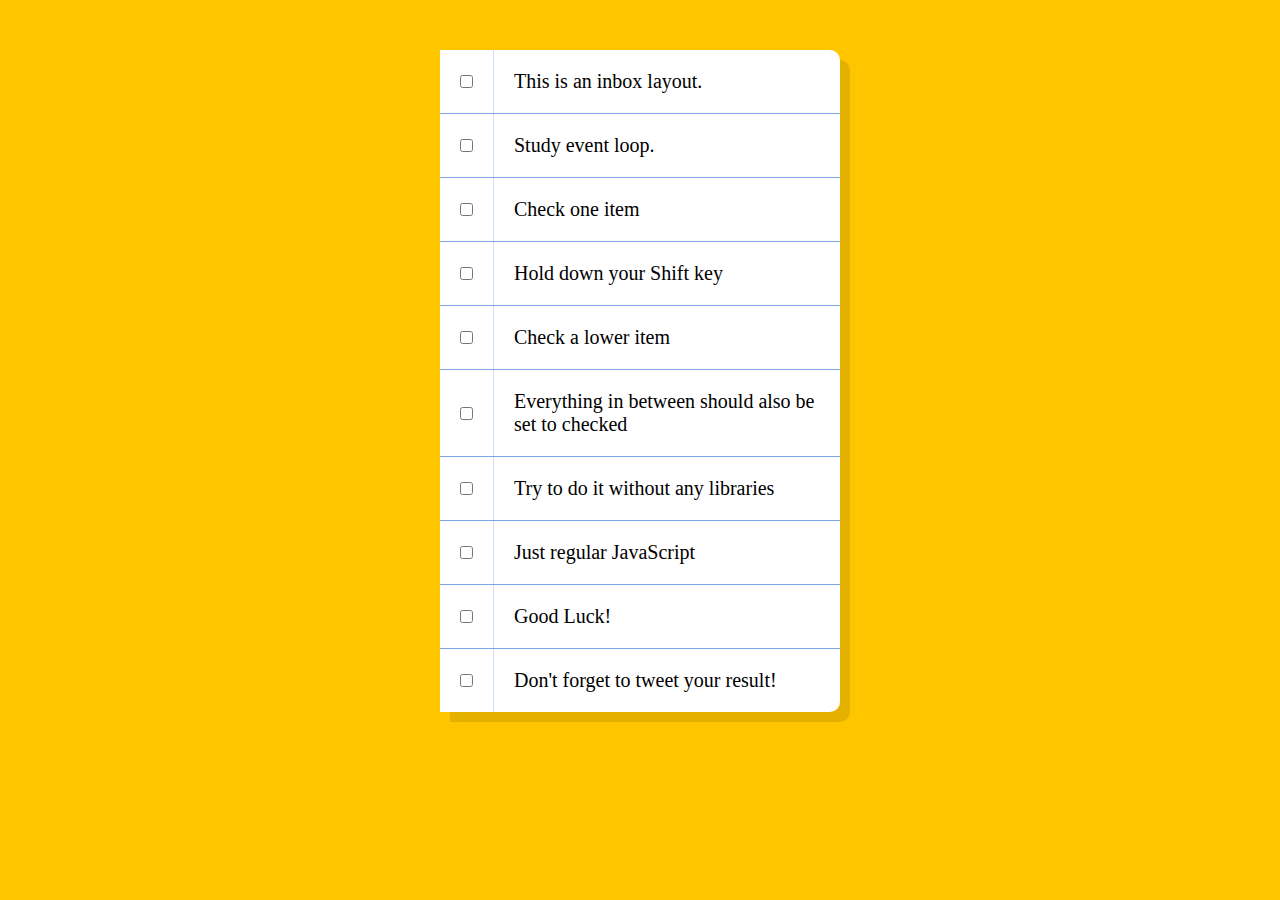
<file: week4/day10/index.html>
<!DOCTYPE html>
<html lang="en">
  <head>
    <meta charset="UTF-8" />
    <title>Hold Shift to Check Multiple Checkboxes</title>
    <link rel="icon" href="https://fav.farm/🔥" />
  </head>
  <body>
    <style>
      html {
        font-family: sans-serif;
        background: #ffc600;
      }

      .inbox {
        max-width: 400px;
        margin: 50px auto;
        background: white;
        border-top-right-radius: 0.625rem;
        border-bottom-right-radius: 0.625rem;
        box-shadow: 10px 10px 0 rgba(0, 0, 0, 0.1);
      }

      .item {
        display: flex;
        align-items: center;
        border-bottom: 1px solid #7ca3e2;
      }

      .item:last-child {
        border-bottom: 0;
      }

      input:checked + p {
        background: #f9f9f9;
        text-decoration: line-through;
      }

      input[type="checkbox"] {
        margin: 20px;
      }

      p {
        margin: 0;
        padding: 20px;
        transition: background 0.2s;
        flex: 1;
        font-family: "helvetica neue";
        font-size: 20px;
        font-weight: 200;
        border-left: 1px solid #d1e2ff;
      }
    </style>
    <!--
   The following is a common layout you would see in an email client.

   When a user clicks a checkbox, holds Shift, and then clicks another checkbox a few rows down, all the checkboxes inbetween those two checkboxes should be checked.

  -->
    <div class="inbox">
      <div class="item">
        <input type="checkbox" />
        <p>This is an inbox layout.</p>
      </div>
      <div class="item">
        <input type="checkbox" />
        <p>Study event loop.</p>
      </div>
      <div class="item">
        <input type="checkbox" />
        <p>Check one item</p>
      </div>
      <div class="item">
        <input type="checkbox" />
        <p>Hold down your Shift key</p>
      </div>
      <div class="item">
        <input type="checkbox" />
        <p>Check a lower item</p>
      </div>
      <div class="item">
        <input type="checkbox" />
        <p>Everything in between should also be set to checked</p>
      </div>
      <div class="item">
        <input type="checkbox" />
        <p>Try to do it without any libraries</p>
      </div>
      <div class="item">
        <input type="checkbox" />
        <p>Just regular JavaScript</p>
      </div>
      <div class="item">
        <input type="checkbox" />
        <p>Good Luck!</p>
      </div>
      <div class="item">
        <input type="checkbox" />
        <p>Don't forget to tweet your result!</p>
      </div>
    </div>

    <script>
        // const inputs = [...document.querySelectorAll("[type=checkbox]")];
        // const arrchecked = [];
        // for (input of inputs) {
        //   input.addEventListener("click", (event) => {
        //     if (event.target.checked) {
        //       const index = inputs.indexOf(event.target);
        //       arrchecked.push(index + 1);
        //       arrchecked.sort((a, b) => a - b);
        //       if (arrchecked.length >= 2) {
        //         for (
        //           i = arrchecked[0];
        //           i <= arrchecked[arrchecked.length - 1] - 2;
        //           i++
        //         ) {
        //           inputs[i].checked = true;
        //         }
        //       }
        //     }
        //   });
        // }
      const checkboxes = document.querySelectorAll("[type=checkbox]");
      const checkedIndexes = [];

      function updateCheckedIndexes() {
        checkedIndexes.length = 0; // Clear the array
        checkboxes.forEach((checkbox, index) => {
          if (checkbox.checked) {
            checkedIndexes.push(index);
          }
        });
        checkedIndexes.sort((a, b) => a - b);
      }

      function updateCheckedRange() {
        if (checkedIndexes.length >= 2) {
          const start = checkedIndexes[0];
          const end = checkedIndexes[checkedIndexes.length - 1];
          for (let i = start; i < end; i++) {
            checkboxes[i].checked = true;
          }
        }
      }

      checkboxes.forEach((checkbox) => {
        checkbox.addEventListener("click", (event) => {
          if (event.target.checked) {
            updateCheckedIndexes();
            updateCheckedRange();
          }
        });
      });

    </script>
  </body>
</html>
</file>
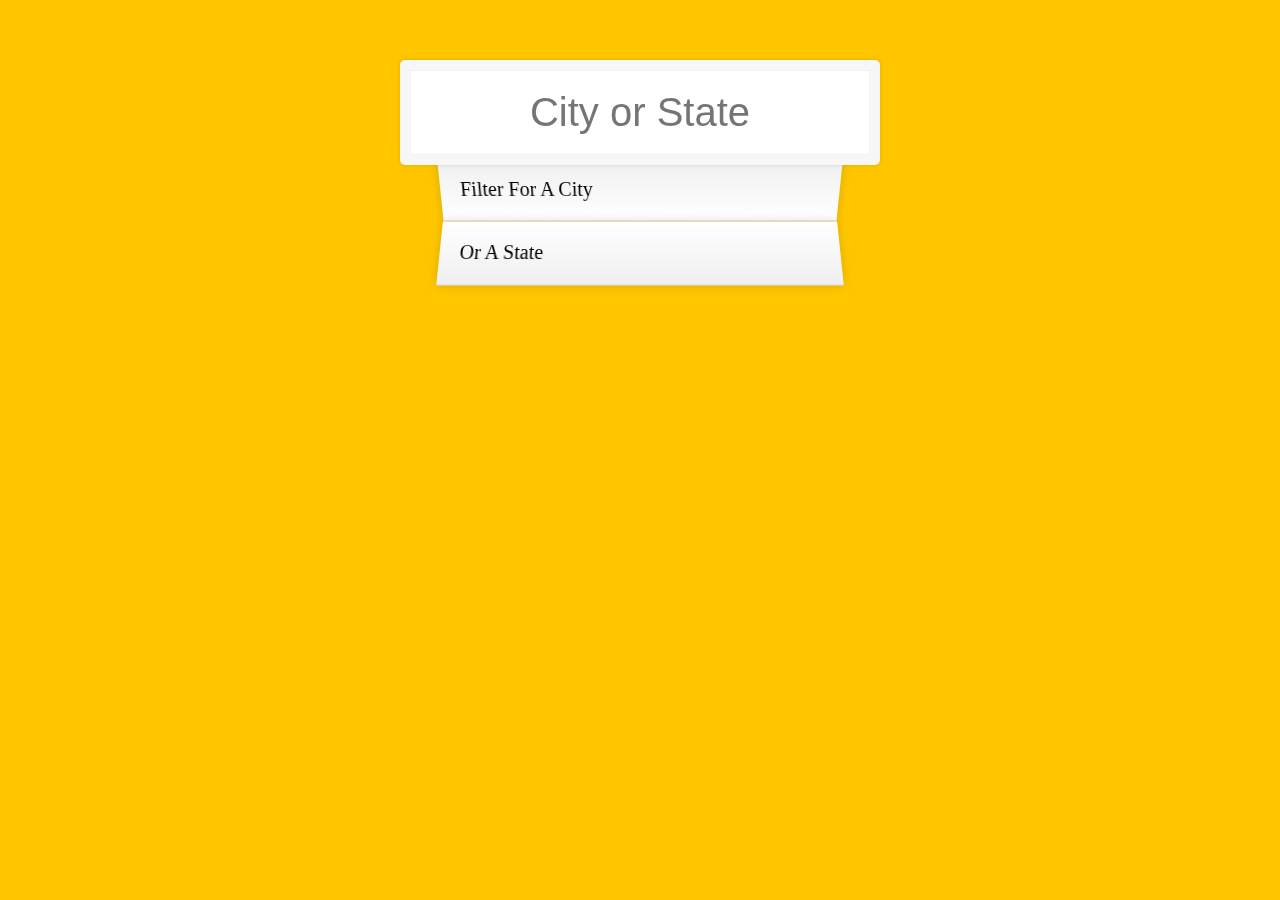
<file: week4/day6/index.html>
<!DOCTYPE html>
<html lang="en">
  <head>
    <meta charset="UTF-8" />
    <title>Type Ahead 👀</title>
    <link rel="stylesheet" href="style.css" />
    <link rel="icon" href="https://fav.farm/✅" />
  </head>
  <body>
    <form class="search-form">
      <input type="text" class="search" placeholder="City or State" />
      <ul class="suggestions">
        <li>Filter for a city</li>
        <li>or a state</li>
      </ul>
    </form>
    <script>
      const endpoint =
        "https://gist.githubusercontent.com/Miserlou/c5cd8364bf9b2420bb29/raw/2bf258763cdddd704f8ffd3ea9a3e81d25e2c6f6/cities.json";

      const cities = [];
      fetch(endpoint)
        .then((blob) => blob.json())
        .then((data) => cities.push(...data));

      function findMatches(wordToMatch, cities) {
        return cities.filter((place) => {
                            const regex = new RegExp(wordToMatch, "gi");
          return place.city.match(regex) || place.state.match(regex);
        });
      }

      function numberWithCommas(x) {
        return x.toString().replace(/\B(?=(\d{3})+(?!\d))/g, ",");
      }

      function displayMatches() {
        const matchArray = findMatches(this.value, cities);
        const html = matchArray
          .map((place) => {
           
            const regex = new RegExp(this.value, "gi");
            const cityName = place.city.replace(
              regex,
              `<span class="hl">${this.value}</span>`
            );
            const stateName = place.state.replace(
              regex,
              `<span class="hl">${this.value}</span>`
            );
            return `
      <li>
        <span class="name">${cityName}, ${stateName}</span>
        <span class="population">${numberWithCommas(place.population)}</span>
      </li>
    `;
          })
          .join("");
        suggestions.innerHTML = html;
      }

      const searchInput = document.querySelector(".search");
      const suggestions = document.querySelector(".suggestions");

      searchInput.addEventListener("input", displayMatches);
    </script>
  </body>
</html>
</file>
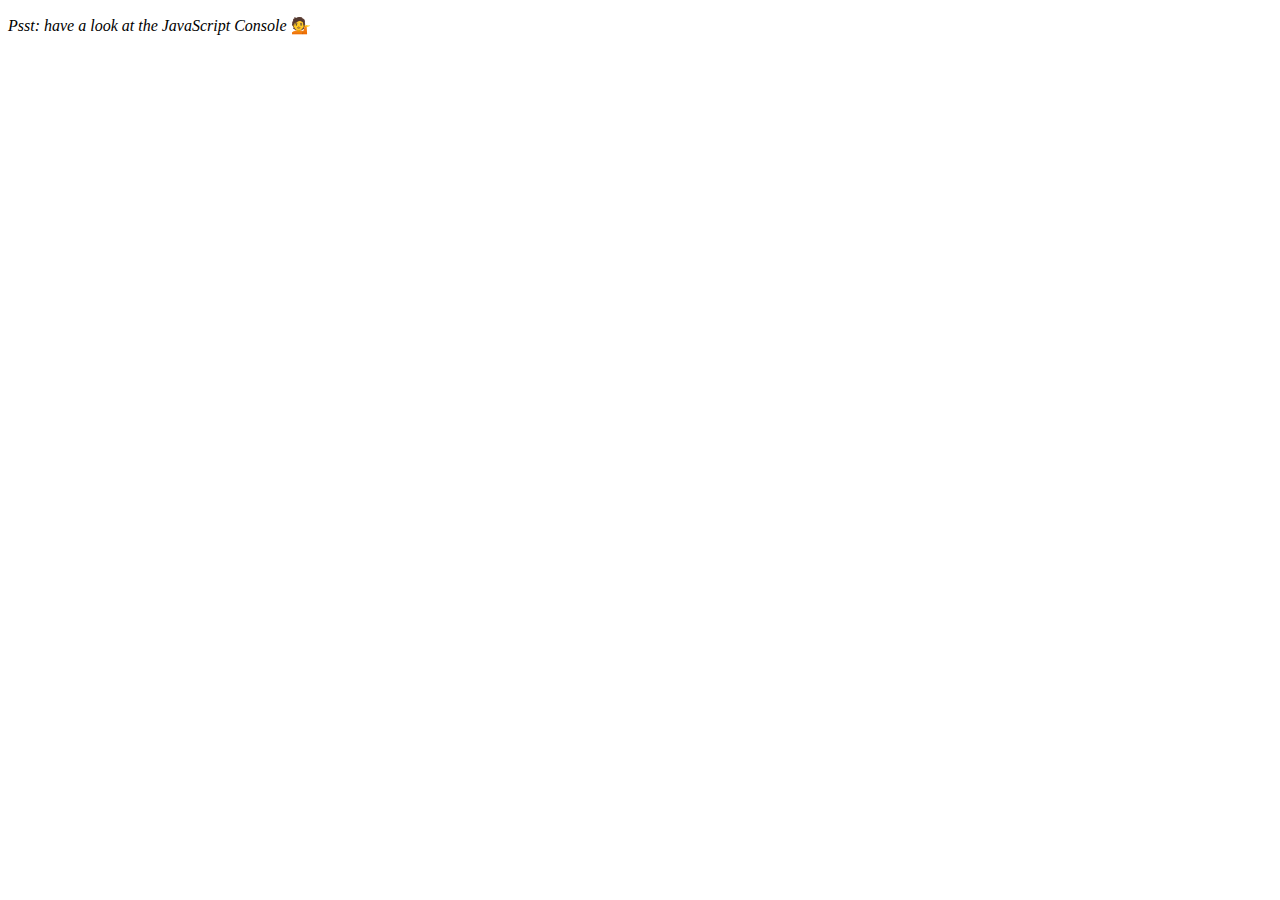
<file: week4/day7/index.html>
<!DOCTYPE html>
<html lang="en">
  <head>
    <meta charset="UTF-8" />
    <title>Array Cardio 💪💪</title>
    <link rel="icon" href="https://fav.farm/🔥" />
  </head>
  <body>
    <p><em>Psst: have a look at the JavaScript Console</em> 💁</p>
    <script>
      // ## Array Cardio Day 2

      const people = [
        { name: "Wes", year: 1988 },
        { name: "Kait", year: 1986 },
        { name: "Irv", year: 1970 },
        { name: "Lux", year: 2015 },
      ];

      const comments = [
        { text: "Love this!", id: 523423 },
        { text: "Super good", id: 823423 },
        { text: "You are the best", id: 2039842 },
        { text: "Ramen is my fav food ever", id: 123523 },
        { text: "Nice Nice Nice!", id: 542328 },
      ];

      // Some and Every Checks
      // Array.prototype.some() // is at least one person 19 or older?
      const some = people.some(
        (person) => new Date().getFullYear() - person.year >= 19
      );
      console.log(some);
      // Array.prototype.every() // is everyone 19 or older?
      const evry = people.every(
        (person) => new Date().getFullYear() - person.year >= 19
      );
      console.log(evry);

      // Array.prototype.find()
      // Find is like filter, but instead returns just the one you are looking for
      // find the comment with the ID of 823423
      const find = comments.find((comment) => comment.id == 823423);
      console.log(find);
      // Array.prototype.findIndex()
      // Find the comment with this ID
      // delete the comment with the ID of 823423
      const index = comments.findIndex((comment) => comment.id == 823423);
      console.log(index);
      comments.splice(index, 1);
      console.log(comments);
    </script>
  </body>
</html>
</file>
<file: week4/day6/style.css>
html {
    box-sizing: border-box;
    background: #ffc600;
    font-family: 'helvetica neue';
    font-size: 20px;
    font-weight: 200;
  }
  
  *, *:before, *:after {
    box-sizing: inherit;
  }
  
  input {
    width: 100%;
    padding: 20px;
  }
  
  .search-form {
    max-width: 400px;
    margin: 50px auto;
  }
  
  input.search {
    margin: 0;
    text-align: center;
    outline: 0;
    border: 10px solid #F7F7F7;
    width: 120%;
    left: -10%;
    position: relative;
    top: 10px;
    z-index: 2;
    border-radius: 5px;
    font-size: 40px;
    box-shadow: 0 0 5px rgba(0, 0, 0, 0.12), inset 0 0 2px rgba(0, 0, 0, 0.19);
  }
  
  .suggestions {
    margin: 0;
    padding: 0;
    position: relative;
    /*perspective: 20px;*/
  }
  
  .suggestions li {
    background: white;
    list-style: none;
    border-bottom: 1px solid #D8D8D8;
    box-shadow: 0 0 10px rgba(0, 0, 0, 0.14);
    margin: 0;
    padding: 20px;
    transition: background 0.2s;
    display: flex;
    justify-content: space-between;
    text-transform: capitalize;
  }
  
  .suggestions li:nth-child(even) {
    transform: perspective(100px) rotateX(3deg) translateY(2px) scale(1.001);
    background: linear-gradient(to bottom,  #ffffff 0%,#EFEFEF 100%);
  }
  
  .suggestions li:nth-child(odd) {
    transform: perspective(100px) rotateX(-3deg) translateY(3px);
    background: linear-gradient(to top,  #ffffff 0%,#EFEFEF 100%);
  }
  
  span.population {
    font-size: 15px;
  }
  
  .hl {
    background: #ffc600;
  }
</file>
